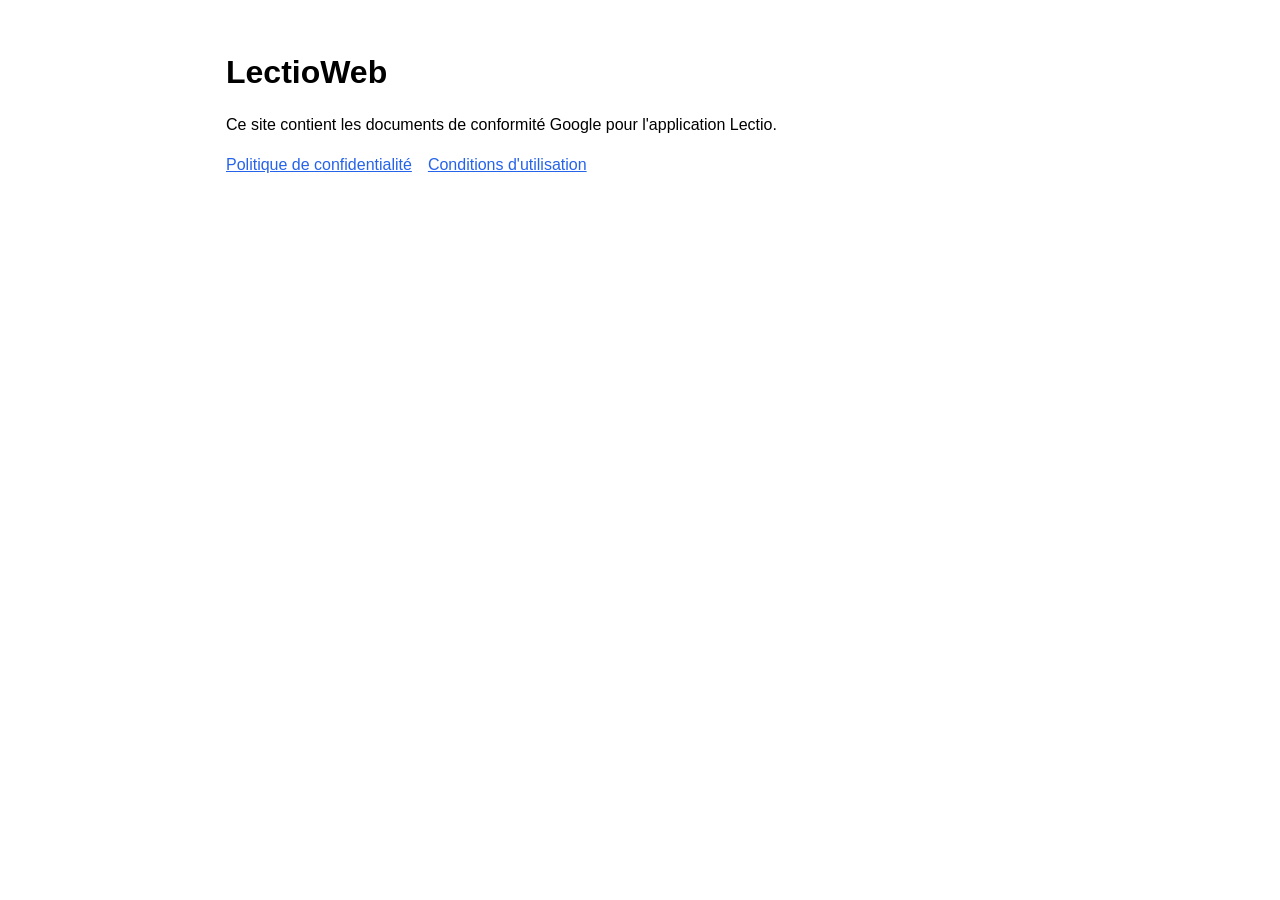
<file: index.html>
<!doctype html>
<html lang="fr">
  <head>
    <meta charset="UTF-8" />
    <meta name="viewport" content="width=device-width, initial-scale=1.0" />
    <title>LectioWeb — Conformité Google</title>
    <link rel="stylesheet" href="styles.css" />
  </head>
  <body>
    <main>
      <h1>LectioWeb</h1>
      <p>
        Ce site contient les documents de conformité Google pour l'application
        Lectio.
      </p>
      <nav>
        <a href="privacy.html">Politique de confidentialité</a>
        <a href="terms.html">Conditions d'utilisation</a>
      </nav>
    </main>
  </body>
</html>
</file>
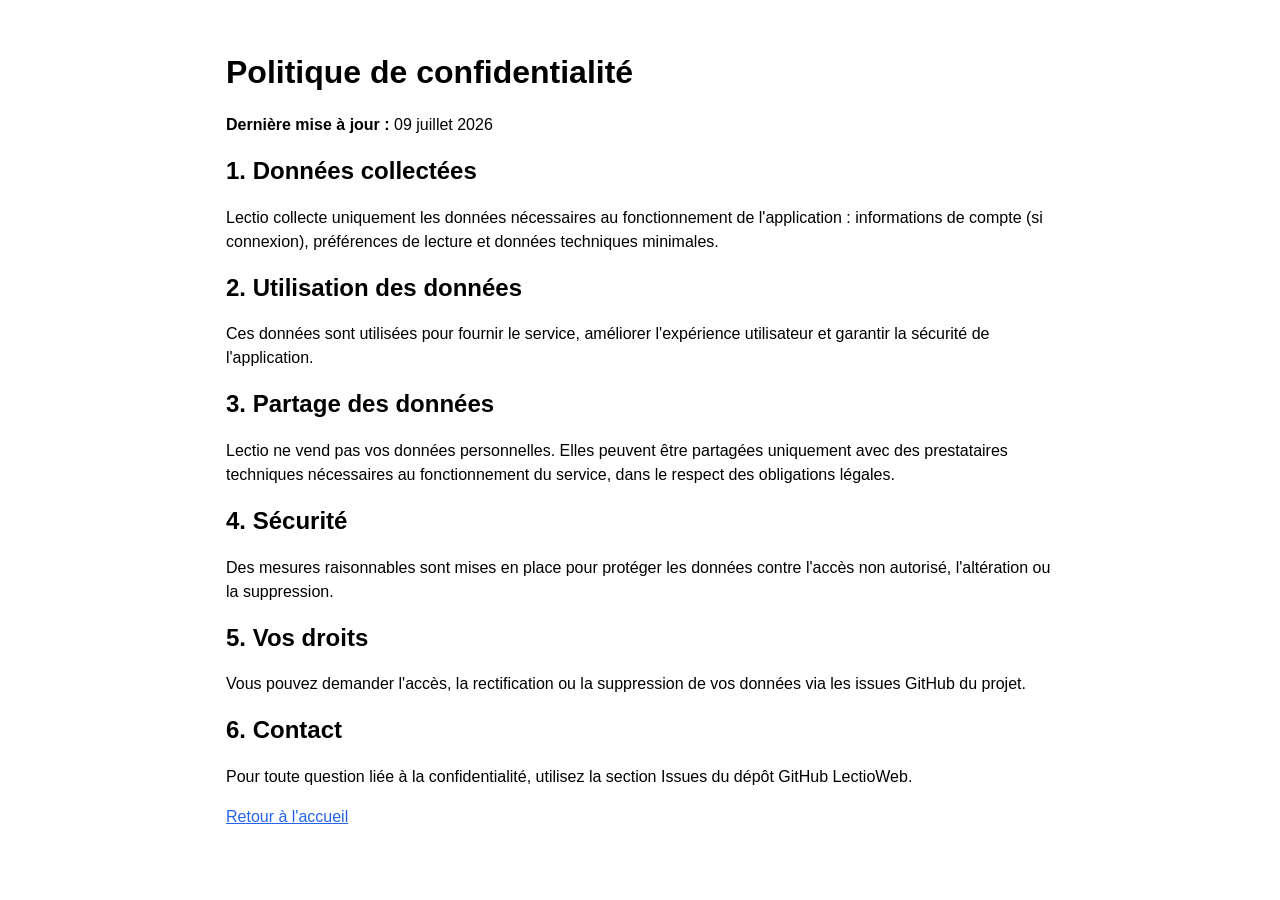
<file: privacy.html>
<!doctype html>
<html lang="fr">
  <head>
    <meta charset="UTF-8" />
    <meta name="viewport" content="width=device-width, initial-scale=1.0" />
    <title>Politique de confidentialité — Lectio</title>
    <link rel="stylesheet" href="styles.css" />
  </head>
  <body>
    <main>
      <h1>Politique de confidentialité</h1>
      <p><strong>Dernière mise à jour :</strong> 09 juillet 2026</p>

      <h2>1. Données collectées</h2>
      <p>
        Lectio collecte uniquement les données nécessaires au fonctionnement de
        l'application : informations de compte (si connexion), préférences de
        lecture et données techniques minimales.
      </p>

      <h2>2. Utilisation des données</h2>
      <p>
        Ces données sont utilisées pour fournir le service, améliorer
        l'expérience utilisateur et garantir la sécurité de l'application.
      </p>

      <h2>3. Partage des données</h2>
      <p>
        Lectio ne vend pas vos données personnelles. Elles peuvent être
        partagées uniquement avec des prestataires techniques nécessaires au
        fonctionnement du service, dans le respect des obligations légales.
      </p>

      <h2>4. Sécurité</h2>
      <p>
        Des mesures raisonnables sont mises en place pour protéger les données
        contre l'accès non autorisé, l'altération ou la suppression.
      </p>

      <h2>5. Vos droits</h2>
      <p>
        Vous pouvez demander l'accès, la rectification ou la suppression de vos
        données via les issues GitHub du projet.
      </p>

      <h2>6. Contact</h2>
      <p>
        Pour toute question liée à la confidentialité, utilisez la section
        Issues du dépôt GitHub LectioWeb.
      </p>

      <p><a href="index.html">Retour à l'accueil</a></p>
    </main>
  </body>
</html>
</file>
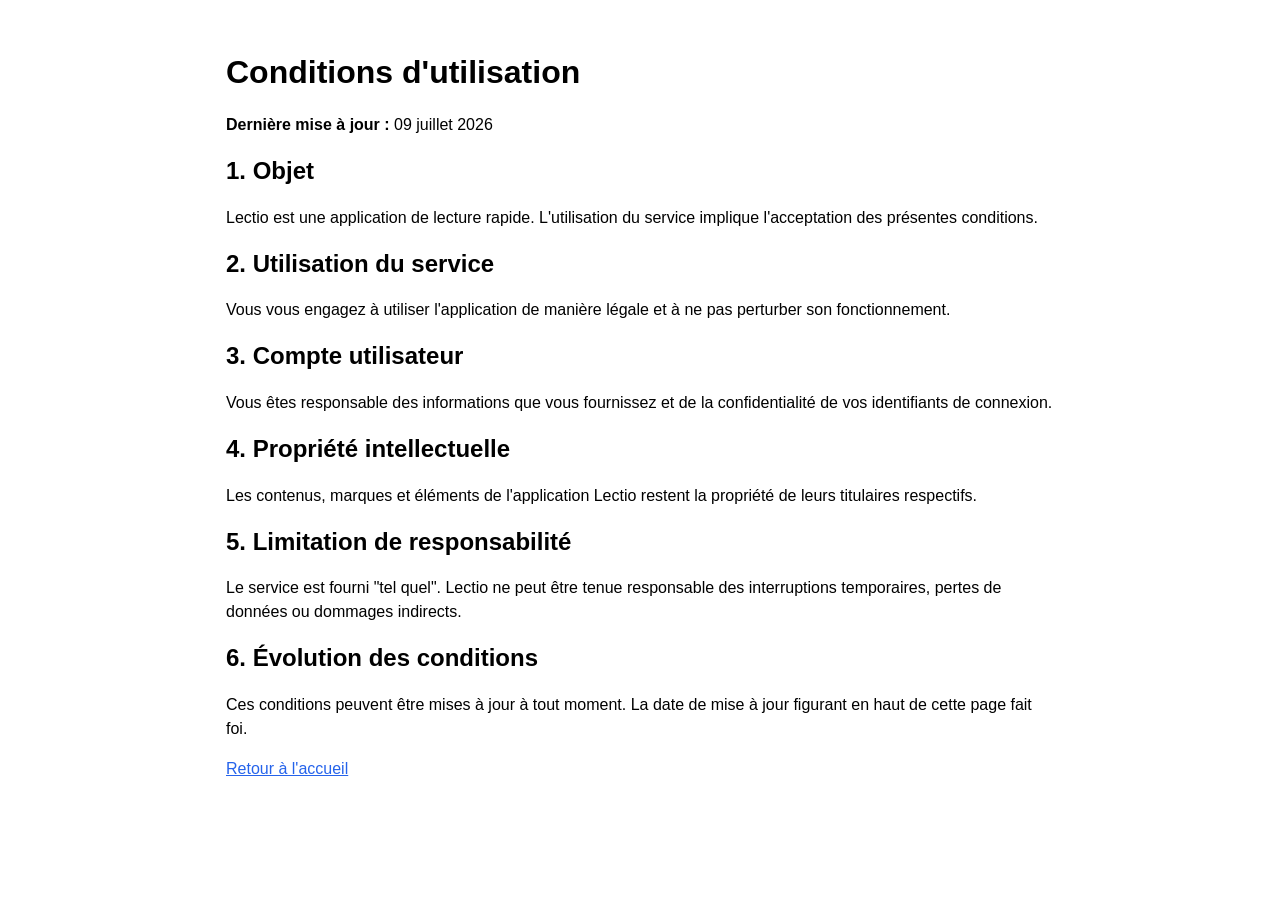
<file: terms.html>
<!doctype html>
<html lang="fr">
  <head>
    <meta charset="UTF-8" />
    <meta name="viewport" content="width=device-width, initial-scale=1.0" />
    <title>Conditions d'utilisation — Lectio</title>
    <link rel="stylesheet" href="styles.css" />
  </head>
  <body>
    <main>
      <h1>Conditions d'utilisation</h1>
      <p><strong>Dernière mise à jour :</strong> 09 juillet 2026</p>

      <h2>1. Objet</h2>
      <p>
        Lectio est une application de lecture rapide. L'utilisation du service
        implique l'acceptation des présentes conditions.
      </p>

      <h2>2. Utilisation du service</h2>
      <p>
        Vous vous engagez à utiliser l'application de manière légale et à ne
        pas perturber son fonctionnement.
      </p>

      <h2>3. Compte utilisateur</h2>
      <p>
        Vous êtes responsable des informations que vous fournissez et de la
        confidentialité de vos identifiants de connexion.
      </p>

      <h2>4. Propriété intellectuelle</h2>
      <p>
        Les contenus, marques et éléments de l'application Lectio restent la
        propriété de leurs titulaires respectifs.
      </p>

      <h2>5. Limitation de responsabilité</h2>
      <p>
        Le service est fourni "tel quel". Lectio ne peut être tenue responsable
        des interruptions temporaires, pertes de données ou dommages indirects.
      </p>

      <h2>6. Évolution des conditions</h2>
      <p>
        Ces conditions peuvent être mises à jour à tout moment. La date de
        mise à jour figurant en haut de cette page fait foi.
      </p>

      <p><a href="index.html">Retour à l'accueil</a></p>
    </main>
  </body>
</html>
</file>
<file: styles.css>
:root {
  color-scheme: light dark;
}

* {
  box-sizing: border-box;
}

body {
  margin: 0;
  font-family: Arial, sans-serif;
  line-height: 1.5;
}

main {
  max-width: 860px;
  margin: 0 auto;
  padding: 2rem 1rem 3rem;
}

nav {
  display: flex;
  flex-wrap: wrap;
  gap: 1rem;
  margin-top: 1rem;
}

h1,
h2 {
  line-height: 1.2;
}

a {
  color: #2563eb;
}
</file>
